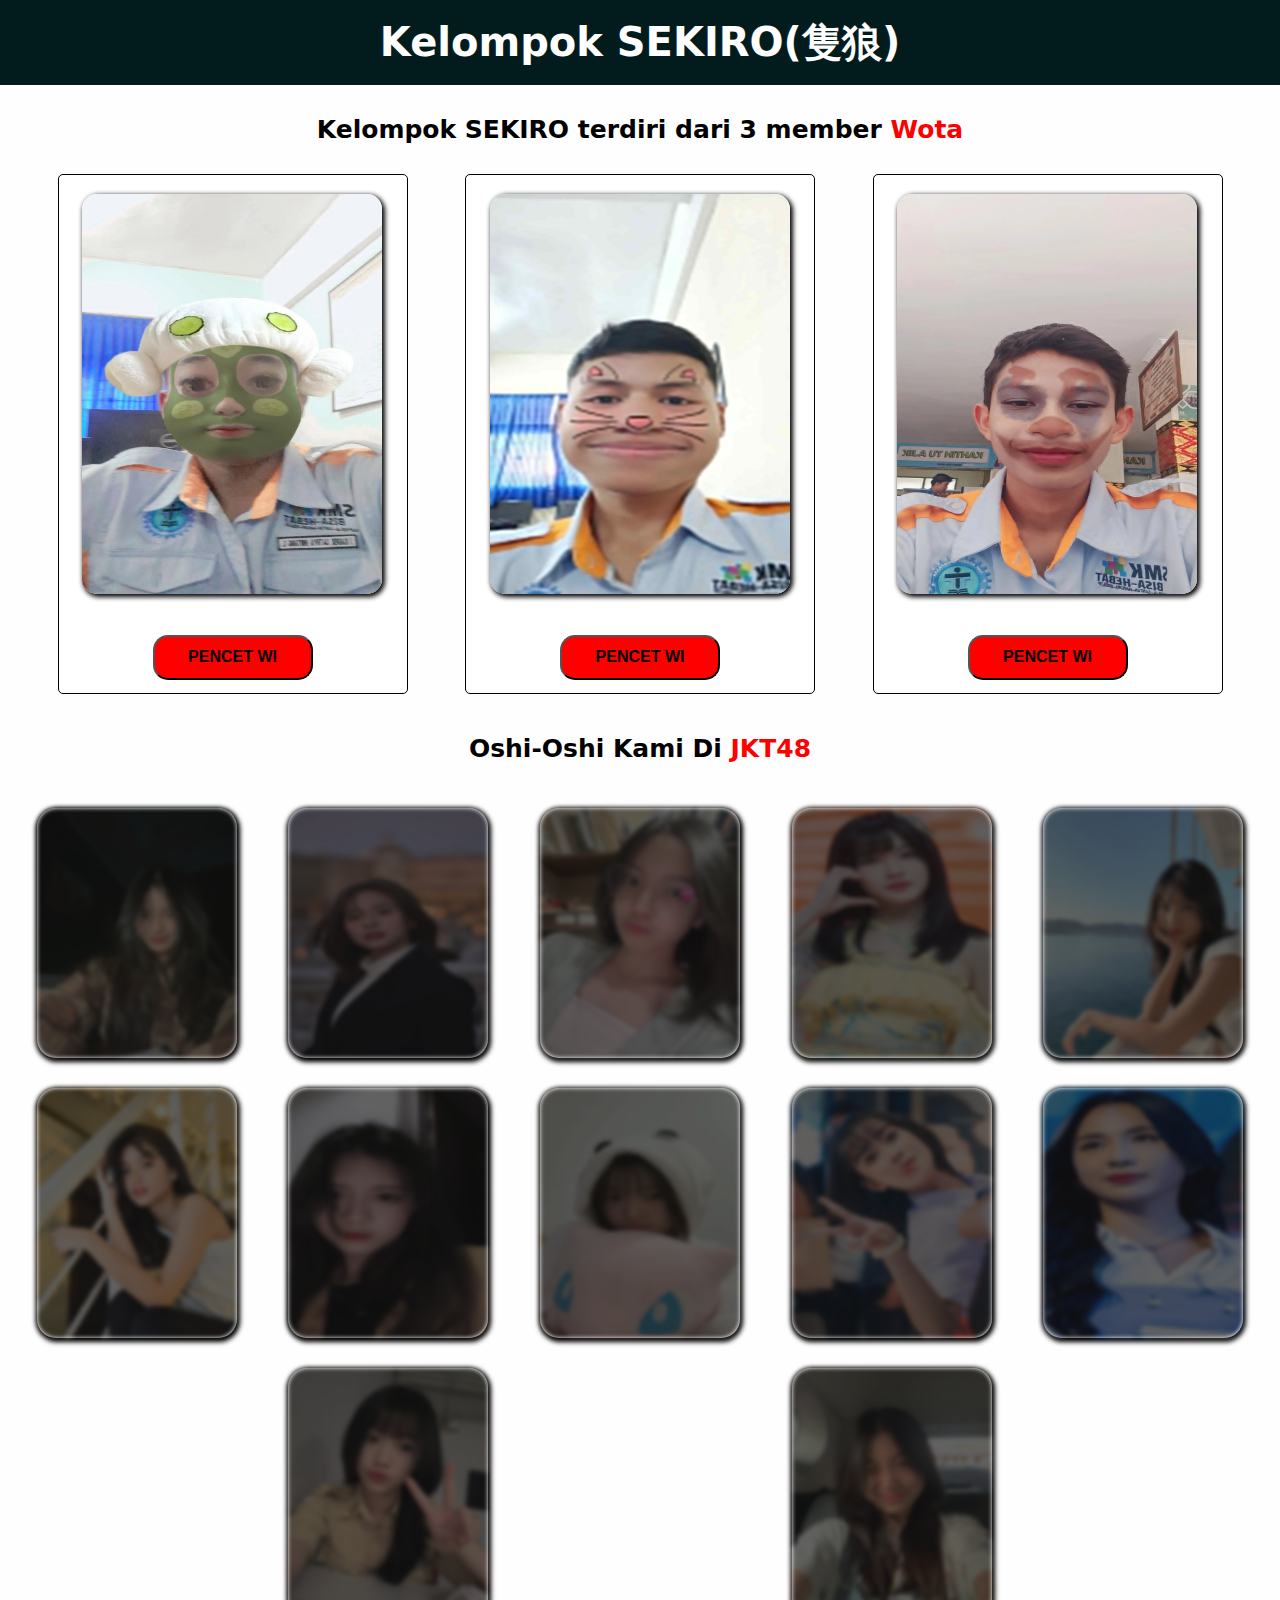
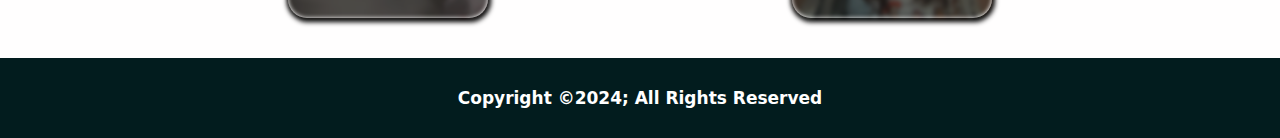
<file: XIRPL1_16_Kelompok Sekiro/KELOMPOK/index.html>
<!DOCTYPE html>
<html lang="en">
  <head>
    <meta charset="UTF-8" />
    <meta name="viewport" content="width=device-width, initial-scale=1.0" />
    <link rel="stylesheet" href="style.css" />
    <link rel="stylesheet" href="fontawesome/css/all.min.css" />
    <title>KELOMPOK SEKIRO</title>
  </head>

  <body>
    <header>
      <h1>Kelompok SEKIRO(隻狼)</h1>
    </header>

    <main>
      <div class="home">
        <h2>
          Kelompok SEKIRO terdiri dari 3 member <span>Wota</span>
        </h2>
      </div>

      <div class="kolom-member">
        <div class="member">
          <div class="member-image">
            <img src="sathya.jpg" alt="" />
          </div>
          <div class="tombol">
            <a href="table_sathya.html"><button>PENCET WI</button></a>
          </div>
        </div>

        <div class="member">
          <div class="member-image">
            <img src="elijah.jpg" alt="" />
          </div>
          <div class="tombol">
            <a href="table_elijah.html"><button>PENCET WI</button></a>
          </div>
        </div>

        <div class="member">
          <div class="member-image">
            <img src="kusuma.jpg" alt="" />
          </div>
          <div class="tombol">
            <a href="table_kusuma.html"><button>PENCET WI</button></a>
          </div>
        </div>
      </div>

      <div class="oshi">
        <div class="title">
          <h2>Oshi-Oshi Kami Di <span>JKT48</span></h2>
        </div>
        <div class="wrapper">
          <div class="oshi-image">
            <img src="Trisha_1.jpg" alt="" />
          </div>
          <div class="oshi-image">
            <img src="zee_1.jpg" alt="" />
          </div>
          <div class="oshi-image">
            <img src="Ribka_1.jpg" alt="" />
          </div>
          <div class="oshi-image">
            <img src="Marsha_1.jpg" alt="" />
          </div>
          <div class="oshi-image">
            <img src="Muthe_2.jpg" alt="" />
          </div>
          <div class="oshi-image">
            <img src="Gracia_1.jpg" alt="" />
          </div>
          <div class="oshi-image">
            <img src="images christy.jpg" alt="" />
          </div>
          <div class="oshi-image">
            <img src="Fritzy.jpg" alt="" />
          </div>
          <div class="oshi-image">
            <img src="Freya.jpg" alt="" />
          </div>
          <div class="oshi-image">
            <img src="Gita.jpg" alt="" />
          </div>
          <div class="oshi-image">
            <img src="kimmy.jpg" alt="" />
          </div>
          <div class="oshi-image">
            <img src="michie.jpg" alt="" />
          </div>
        </div>
      </div>

      <footer>Copyright &copy;2024; All Rights Reserved</footer>
    </main>
  </body>
</html>
</file>
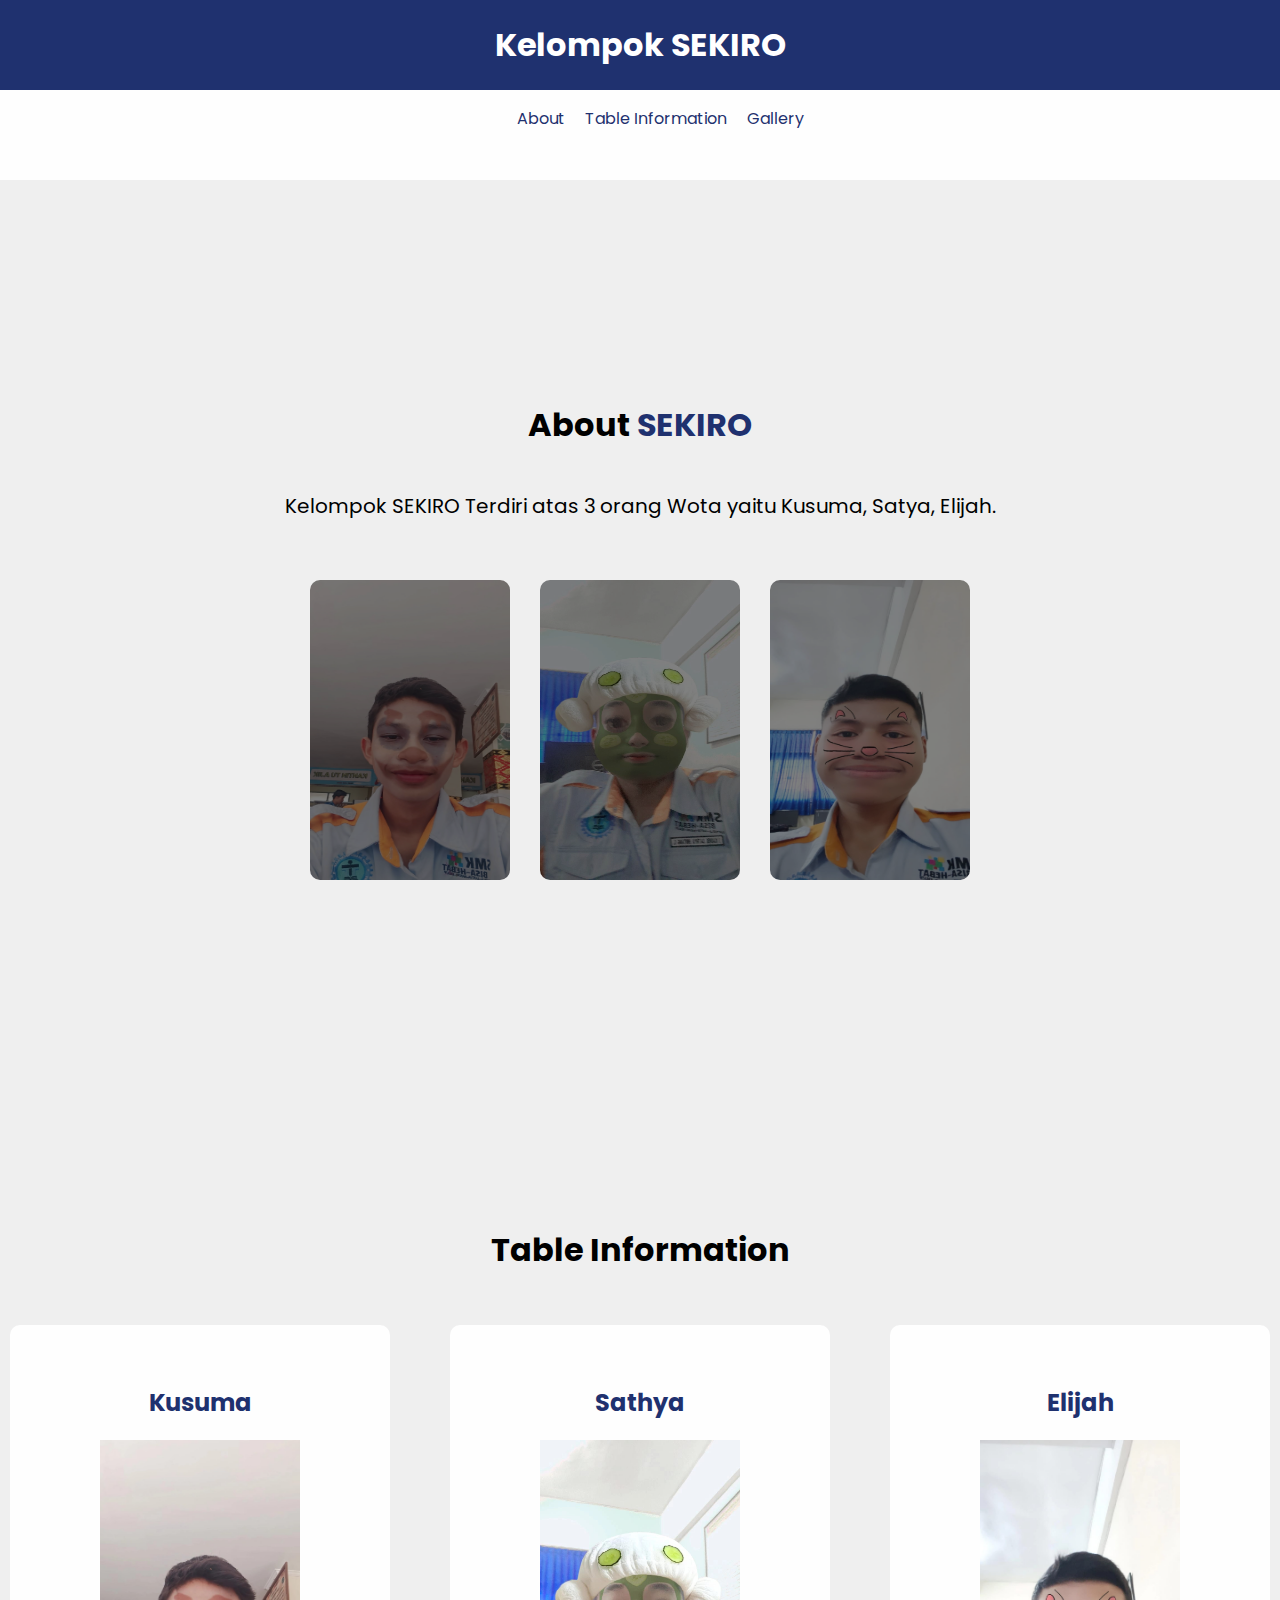
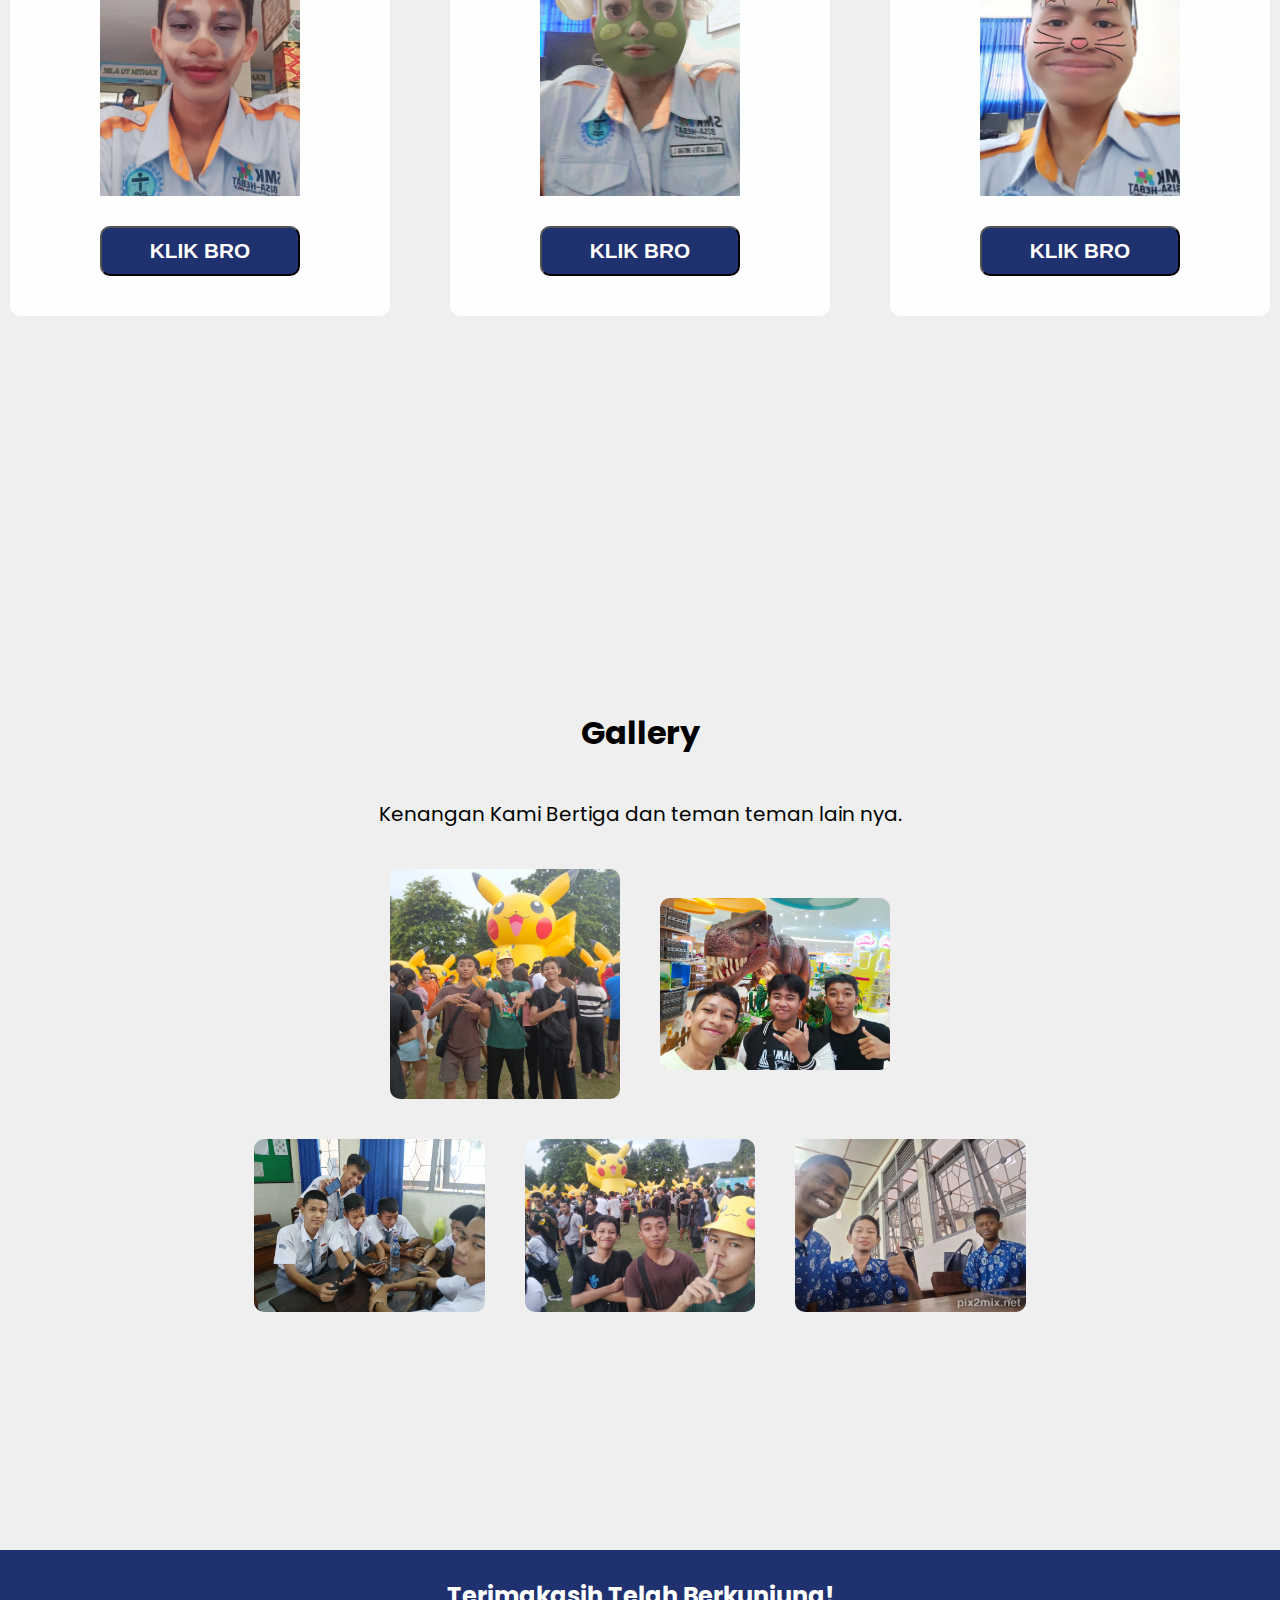
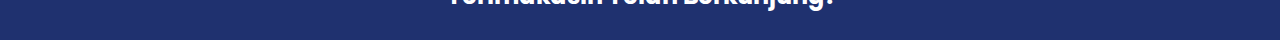
<file: XIRPL1_23_Kelompok Sekiro/tugas pw sekiro(23)/index.html>
<!DOCTYPE html>
<html lang="en">

<head>
    <meta charset="UTF-8">
    <meta name="viewport" content="width=device-width, initial-scale=1.0">
    <title>WEBSITE SEKIRO</title>
    <link rel="stylesheet" href="style.css">

    <!-- font -->
    <link rel="preconnect" href="https://fonts.googleapis.com">
    <link rel="preconnect" href="https://fonts.gstatic.com" crossorigin>
    <link
        href="https://fonts.googleapis.com/css2?family=Poppins:ital,wght@0,100;0,200;0,300;0,400;0,500;0,600;0,700;0,800;0,900;1,100;1,200;1,300;1,400;1,500;1,600;1,700;1,800;1,900&family=Quicksand:wght@300..700&display=swap"
        rel="stylesheet">
</head>

<body>
    <header>
        <div class="navbar-container">
        <div class="navbar-head-container">
            <h1>Kelompok <span>SEKIRO</span></h1>
        </div>
        <div class="navbar-list-container">
            <ul>
                <li><a href="#about">About</a></li>
                <li><a href="#t-i">Table Information</a></li>
                <li><a href="#gallery">Gallery</a></li>
            </ul>
        </div>
    </div>
    </header>
    <main>
        <div class="about-container">
            <h1 id="about">About <span>SEKIRO</span></h1>
            <p>Kelompok SEKIRO Terdiri atas 3 orang Wota yaitu Kusuma, Satya, Elijah.</p>
            <div class="img-container">
                <img src="img/suma.jpg" alt="">
                <img src="img/satya.jpg" alt="">
                <img src="img/el.jpg" alt="">
            </div>
        </div>

        <div class="foto-container">
            <h1 id="t-i">Table Information</h1>
            <div class="foto-container-2">
                <div class="foto">
                    <h2>Kusuma</h2>
                    <img src="img/suma.jpg" alt="">
                    <a href="table.html">
                        <button>KLIK BRO</button>
                    </a>
                </div>

                <div class="foto">
                    <h2>Sathya</h2>
                    <img src="img/satya.jpg" alt="">
                    <a href="table2.html">
                        <button>KLIK BRO</button>
                    </a>
                </div>

                <div class="foto">
                    <h2>Elijah</h2>
                    <img src="img/el.jpg" alt="">
                    <a href="table3.html">
                        <button>KLIK BRO</button>
                    </a>
            </div>
        </div>
        </div>

        <div class="gallery-container">
            <h1 class="gallery" id="gallery">Gallery</h1>
            <p>Kenangan Kami Bertiga dan teman teman lain nya.</p>
            <div class="photo-container-1">
                <img src="img/photo2.jpg" alt="">
                <img src="img/photo1.jpg" alt="">
            </div>
            <div class="photo-container-2">
                <img src="img/photo4.jpg" alt="">
                <img src="img/photo5.jpg" alt="">
                <img src="img/photo6.jpg" alt="">
            </div>
        </div>

    </main>
    <footer>
        <div class="footer-container">
            <h2>Terimakasih Telah Berkunjung!</h2>
        </div>
    </footer>
</body>

</html>
</file>
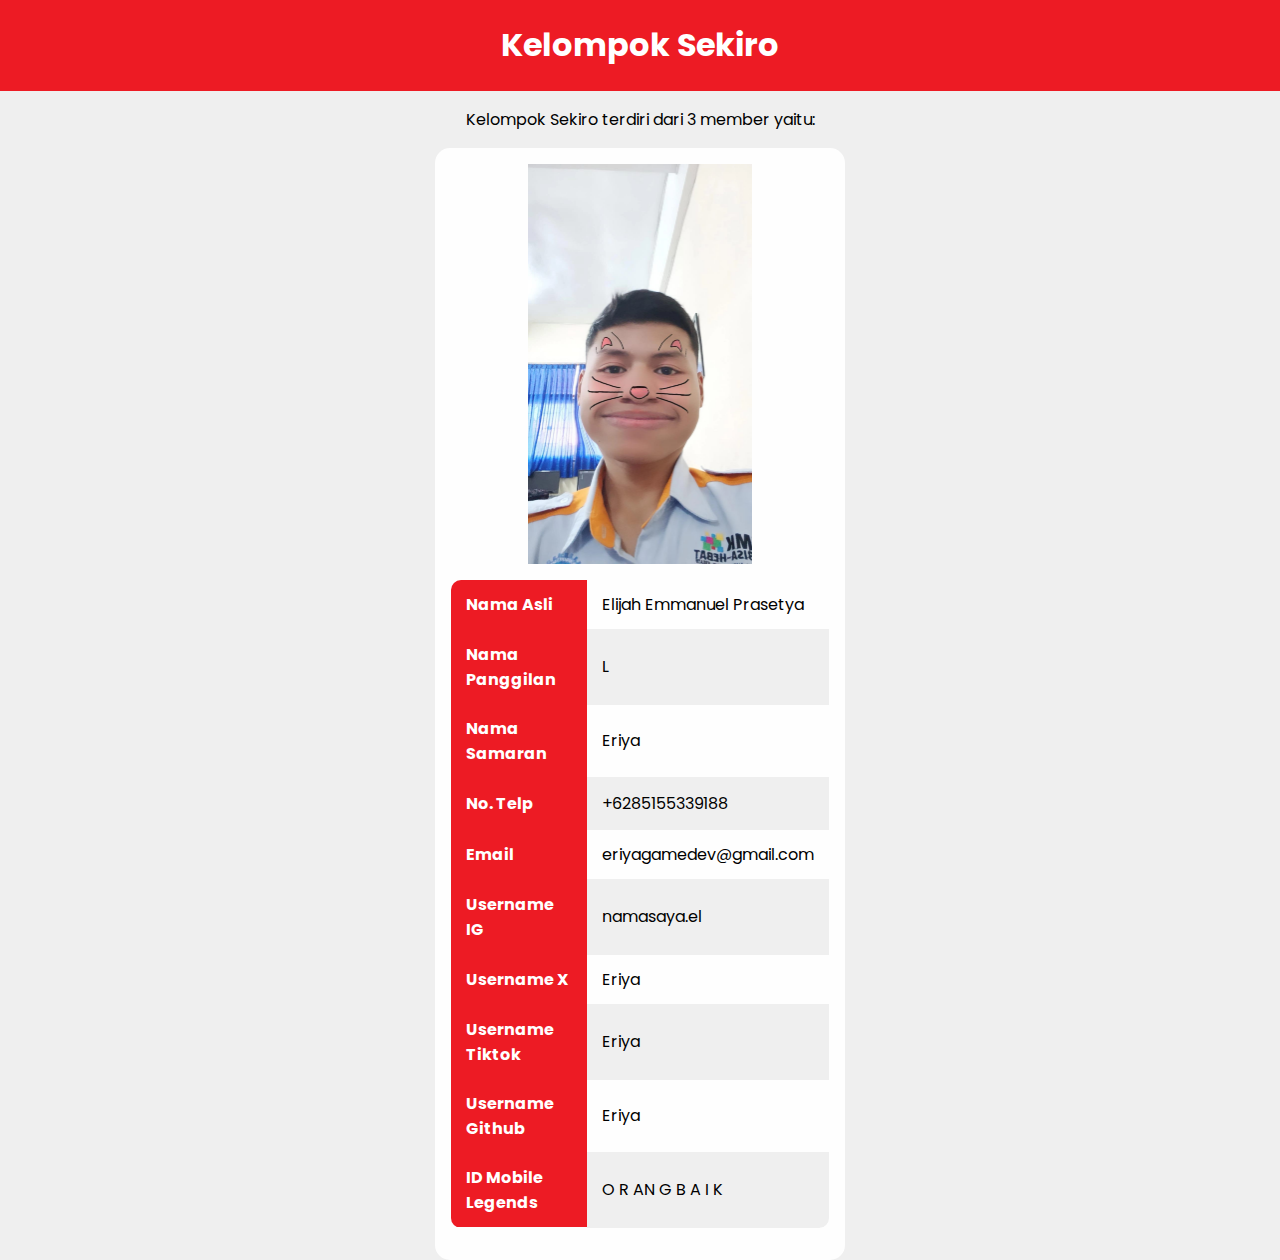
<file: XIRPL1_5_Kelompok Sekiro/member1.html>
<!DOCTYPE html>
<html lang="en">
<head>
    <meta charset="UTF-8">
    <meta name="viewport" content="width=device-width, initial-scale=1.0">
    <title>Elijah</title>
    <link rel="stylesheet" href="style.css">
</head>
<body>
    <header>
        <h1>Kelompok Sekiro</h1>
    </header>
    <p>Kelompok Sekiro terdiri dari 3 member yaitu:</p>

    <main>
        <div class="kolom-member">

        <div class="member">
            <img src="gambar/el (1).jpg">
            <table>
                <tr>
                    <th>Nama Asli</th>
                    <td>Elijah Emmanuel Prasetya</td>
                </tr>
                <tr>
                    <th>Nama Panggilan</th>
                    <td>L</td>
                </tr>
                <tr>
                    <th>Nama Samaran</th>
                    <td>Eriya</td>
                </tr>
                <tr>
                    <th>No. Telp</th>
                    <td>+6285155339188</td>
                </tr>
                <tr>
                    <th>Email</th>
                    <td>eriyagamedev@gmail.com</td>
                </tr>
                <tr>
                    <th>Username IG</th>
                    <td>namasaya.el</td>
                </tr>
                <tr>
                    <th>Username X</th>
                    <td>Eriya</td>
                </tr>
                <tr>
                    <th>Username Tiktok</th>
                    <td>Eriya</td>
                </tr>
                <tr>
                    <th>Username Github</th>
                    <td>Eriya</td>
                </tr>
                <tr>
                    <th>ID Mobile Legends</th>
                    <td>O R AN G B A I K</td>
                </tr>
            </table>

            <div class="social-icons">
                <a href="https://github.com/EriyaDev"><i class="fa-brands fa-github"></i></i></a>
                <a href="https://www.instagram.com/namasaya.el/"><i class="fa-brands fa-square-instagram"></i></a>
                <a href="https://www.tiktok.com/@eriyadev"><i class="fa-brands fa-tiktok"></i></a>
            </div>
        </div>
</body>
</html>
</file>
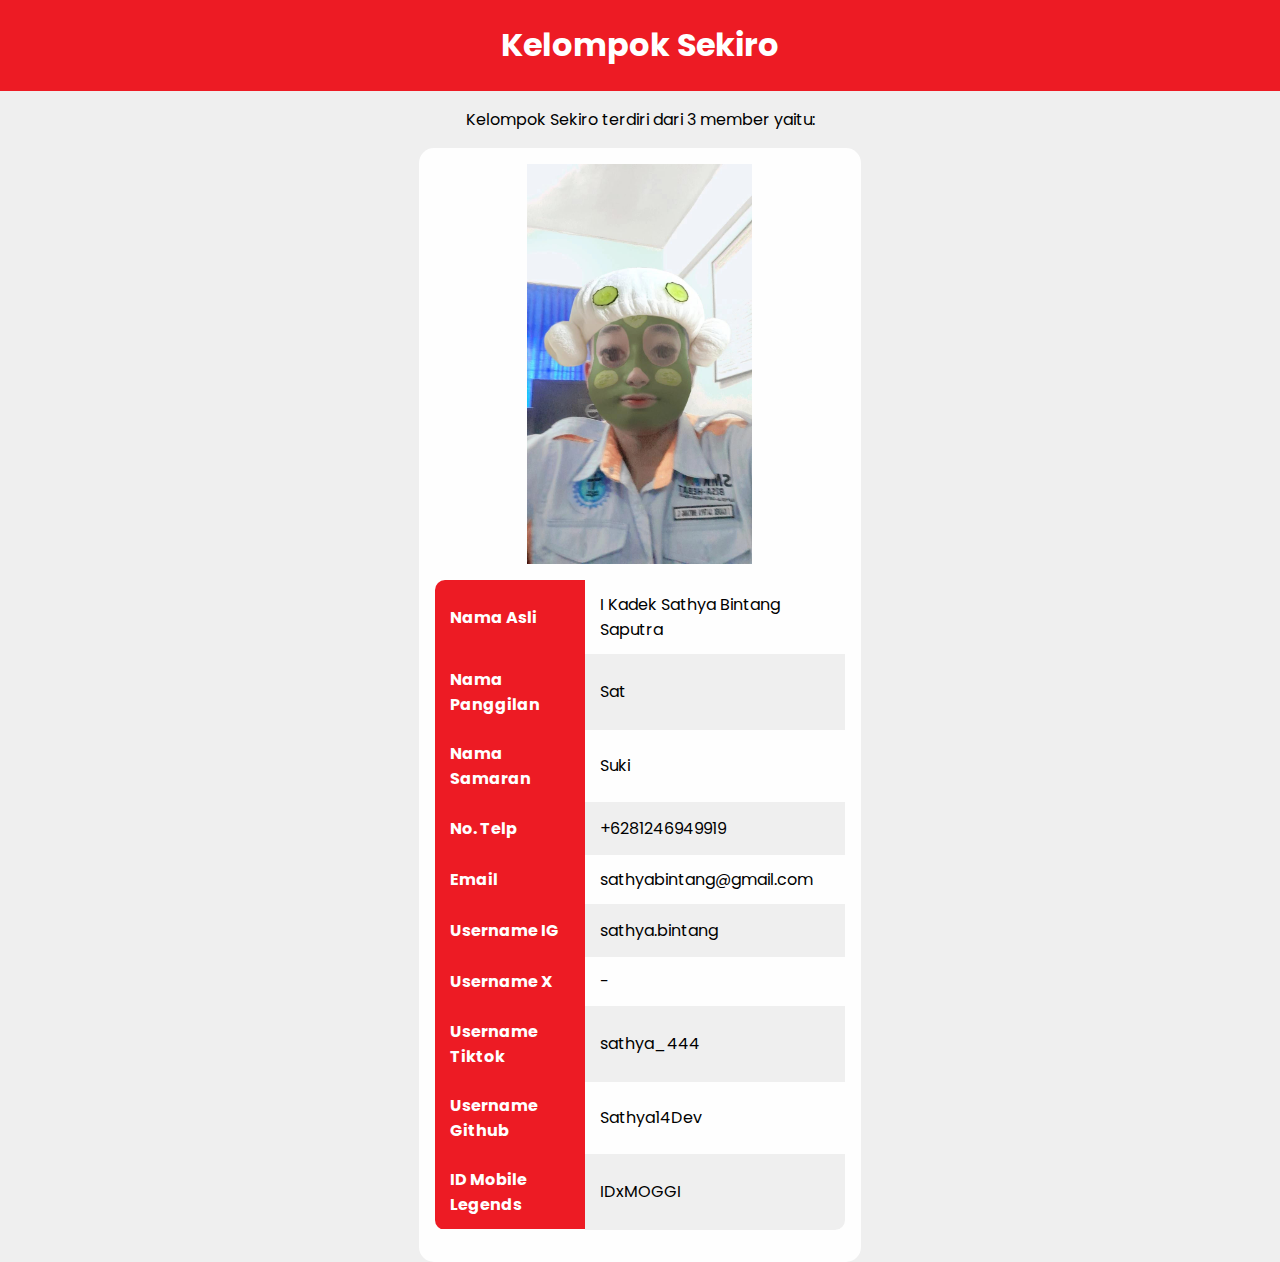
<file: XIRPL1_5_Kelompok Sekiro/member2.html>
<!DOCTYPE html>
<html lang="en">
<head>
    <meta charset="UTF-8">
    <meta name="viewport" content="width=device-width, initial-scale=1.0">
    <title>Elijah</title>
    <link rel="stylesheet" href="style.css">
</head>
<body>
    <header>
        <h1>Kelompok Sekiro</h1>
    </header>
    <p>Kelompok Sekiro terdiri dari 3 member yaitu:</p>

    <main>
        <div class="kolom-member">

            <div class="member">
                <img src="gambar/satya.jpg">
                <table>
                    <tr>
                        <th>Nama Asli</th>
                        <td>I Kadek Sathya Bintang Saputra</td>
                    </tr>
                    <tr>
                        <th>Nama Panggilan</th>
                        <td>Sat</td>
                    </tr>
                    <tr>
                        <th>Nama Samaran</th>
                        <td>Suki</td>
                    </tr>
                    <tr>
                        <th>No. Telp</th>
                        <td>+6281246949919</td>
                    </tr>
                    <tr>
                        <th>Email</th>
                        <td>sathyabintang@gmail.com</td>
                    </tr>
                    <tr>
                        <th>Username IG</th>
                        <td>sathya.bintang</td>
                    </tr>
                    <tr>
                        <th>Username X</th>
                        <td>-</td>
                    </tr>
                    <tr>
                        <th>Username Tiktok</th>
                        <td>sathya_444</td>
                    </tr>
                    <tr>
                        <th>Username Github</th>
                        <td>Sathya14Dev</td>
                    </tr>
                    <tr>
                        <th>ID Mobile Legends</th>
                        <td>IDxMOGGI</td>
                    </tr>
                </table>

                <div class="social-icons">
                    <a href="https://github.com/sathya14Dev"><i class="fa-brands fa-github"></i></a>
                    <a href="https://www.instagram.com/sathya_bintang/"><i class="fa-brands fa-square-instagram"></i></a>
                    <a href="https://www.tiktok.com/@sathya_444"><i class="fa-brands fa-tiktok"></i></a>
                    
                </div>
        </div>
</body>
</html>
</file>
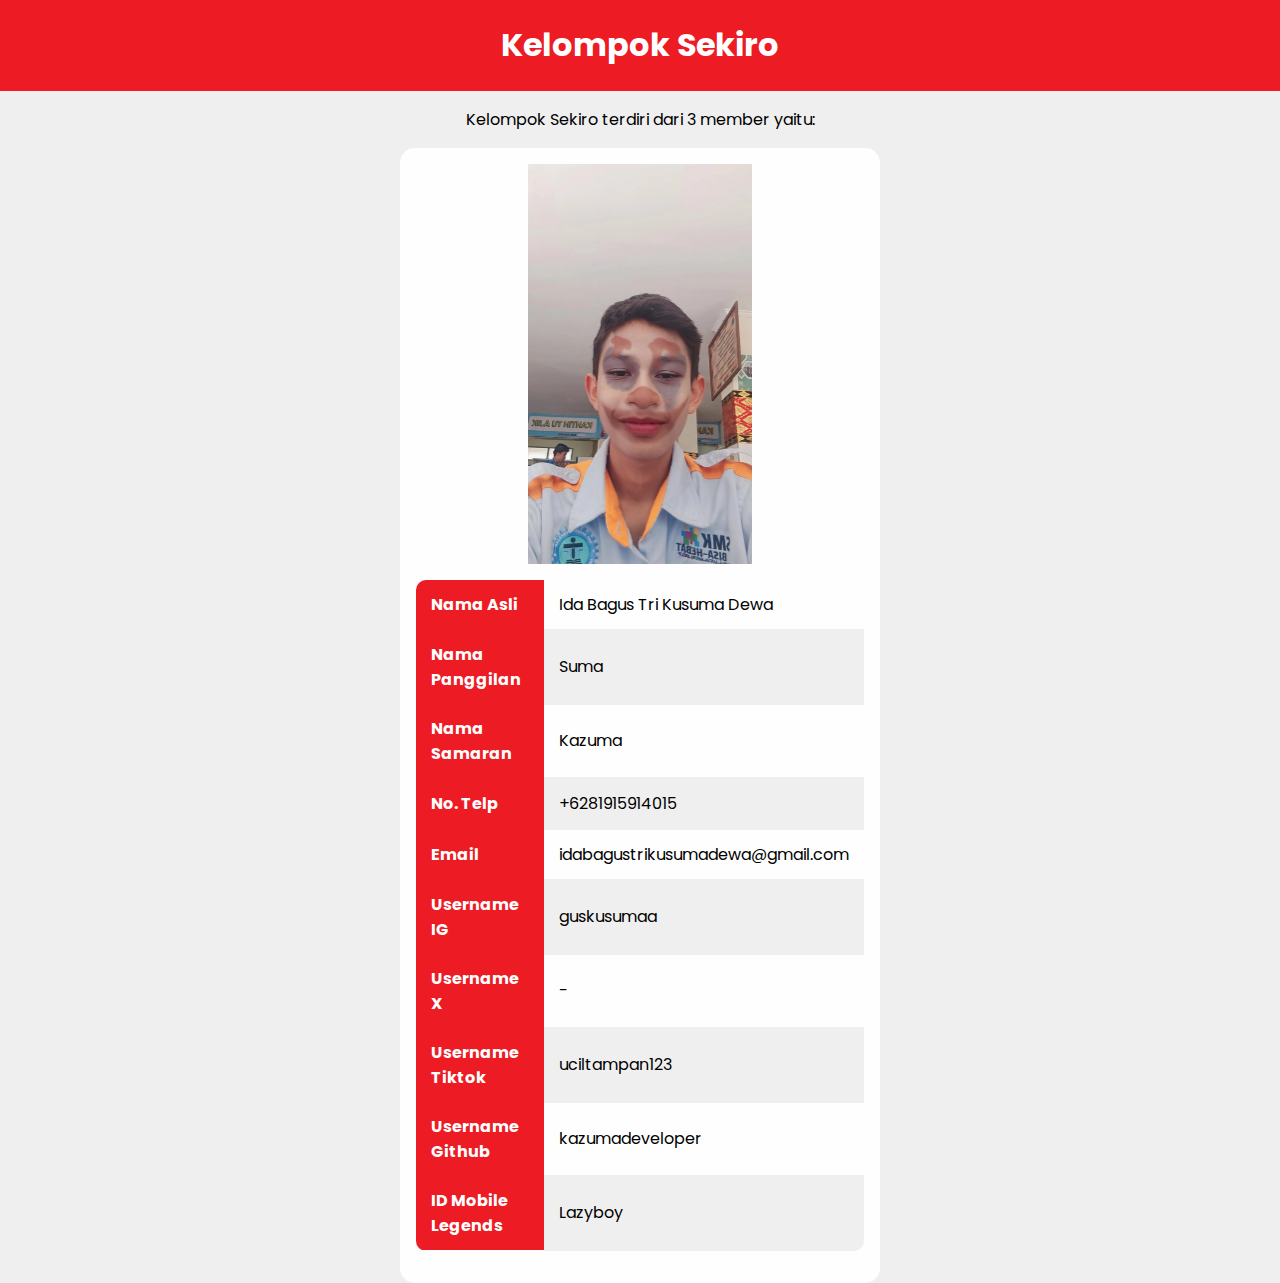
<file: XIRPL1_5_Kelompok Sekiro/member3.html>
<!DOCTYPE html>
<html lang="en">
<head>
    <meta charset="UTF-8">
    <meta name="viewport" content="width=device-width, initial-scale=1.0">
    <title>Elijah</title>
    <link rel="stylesheet" href="style.css">
</head>
<body>
    <header>
        <h1>Kelompok Sekiro</h1>
    </header>
    <p>Kelompok Sekiro terdiri dari 3 member yaitu:</p>

    <main>
        <div class="kolom-member">

            <div class="member">
                <img src="gambar/suma.jpg">
                <table>
                    <tr>
                        <th>Nama Asli</th>
                        <td>Ida Bagus Tri Kusuma Dewa</td>
                    </tr>
                    <tr>
                        <th>Nama Panggilan</th>
                        <td>Suma</td>
                    </tr>
                    <tr>
                        <th>Nama Samaran</th>
                        <td>Kazuma</td>
                    </tr>
                    <tr>
                        <th>No. Telp</th>
                        <td>+6281915914015</td>
                    </tr>
                    <tr>
                        <th>Email</th>
                        <td>idabagustrikusumadewa@gmail.com</td>
                    </tr>
                    <tr>
                        <th>Username IG</th>
                        <td>guskusumaa</td>
                    </tr>
                    <tr>
                        <th>Username X</th>
                        <td>-</td>
                    </tr>
                    <tr>
                        <th>Username Tiktok</th>
                        <td>uciltampan123</td>
                    </tr>
                    <tr>
                        <th>Username Github</th>
                        <td>kazumadeveloper</td>
                    </tr>
                    <tr>
                        <th>ID Mobile Legends</th>
                        <td>Lazyboy</td>
                    </tr>
                </table>

                <div class="social-icons">
                    <a href="https://github.com/kazumadeveloper"><i class="fa-brands fa-github"></i></a>
                    <a href="https://www.instagram.com/guskusumaa/"><i class="fa-brands fa-square-instagram"></i></a>
                    <a href="https://www.tiktok.com/@uciltampan123"><i class="fa-brands fa-tiktok"></i></a>
                </div>
        </div>
</body>
</html>
</file>
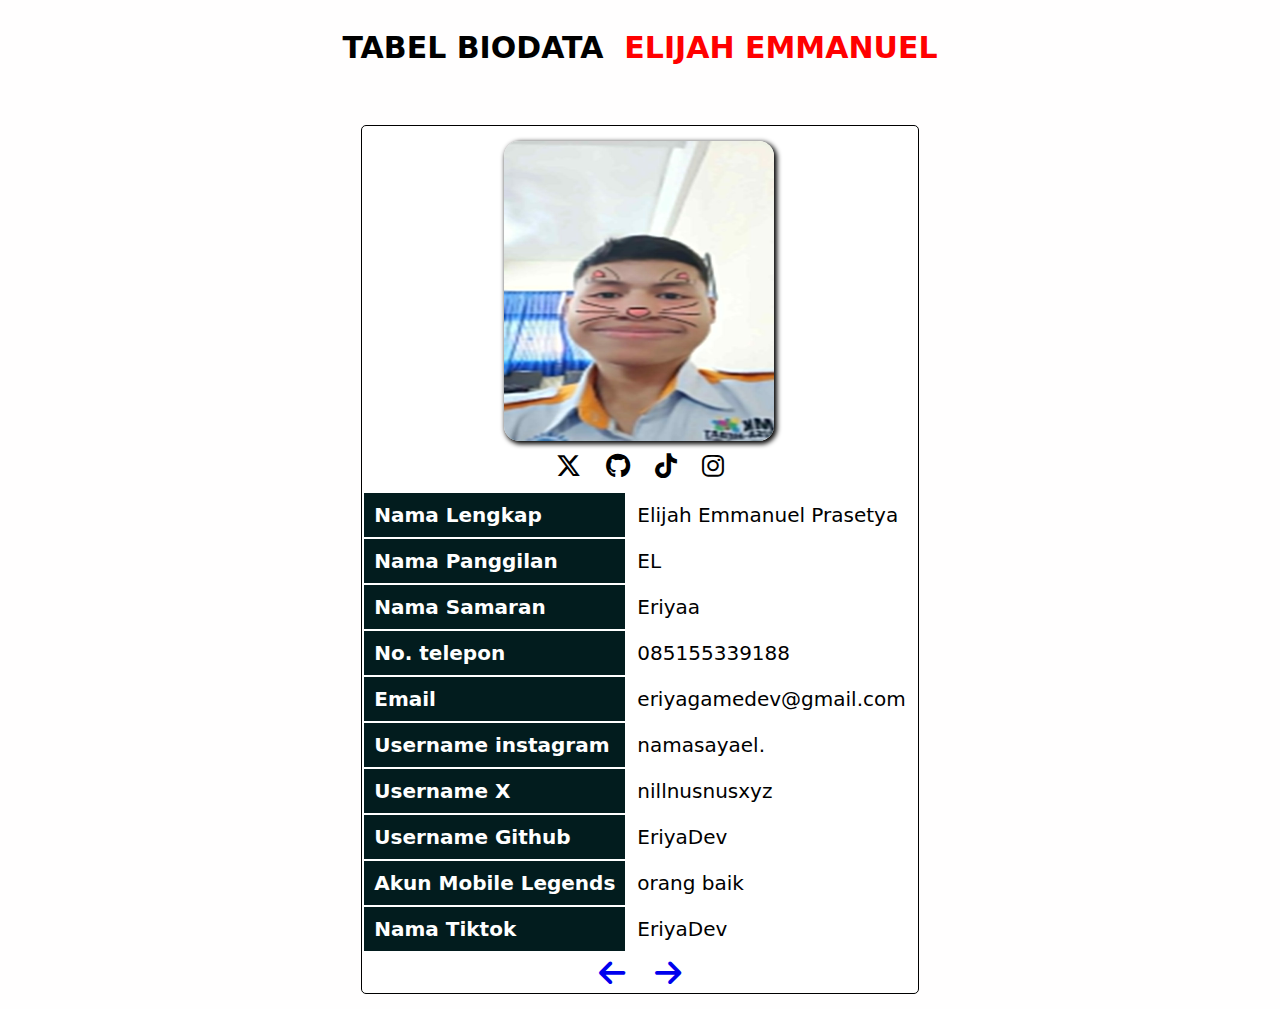
<file: XIRPL1_16_Kelompok Sekiro/KELOMPOK/table_elijah.html>
<!DOCTYPE html>
<html lang="en">
  <head>
    <meta charset="UTF-8" />
    <meta name="viewport" content="width=device-width, initial-scale=1.0" />
    <title>Table Biodata Elijah</title>
    <link rel="stylesheet" href="style1.css" />
    <link rel="stylesheet" href="fontawesome/css/all.min.css">
  </head>
  <body>
    <h1>TABEL BIODATA  &nbsp;<span> ELIJAH EMMANUEL</span></h1>
    <div class="kolom-member">
      <div class="member">
        <div class="member-image">
          <img src="elijah.jpg" alt="" />
        </div>
        <div class="sosial-media">
          <ul>
            <li>
              <a href="https://x.com/Lilnusnusxyz?t=_bBIuJAnd3QDL-rxp5fzXw&s=08"><i class="fa-brands fa-x-twitter"></i></a>
            </li>
            <li>
              <a href="https://github.com/EriyaDev"><i class="fa-brands fa-github"></i></a>
            </li>
            <li>
              <a
                href="https://www.tiktok.com/@eriyadev?is_from_webapp=1&sender_device=pc"
                ><i class="fa-brands fa-tiktok"></i
              ></a>
            </li>
            <li>
              <a href="https://www.instagram.com/namasaya.el"
                ><i class="fa-brands fa-instagram"></i
              ></a>
            </li>
          </ul>
        </div>
        <table>
          <tr>
            <th>Nama Lengkap </th>
            <td>Elijah Emmanuel Prasetya</td>
          </tr>
          <tr>
            <th>Nama Panggilan </th>
            <td>EL</td>
          </tr>
          <tr>
            <th>Nama Samaran </th>
            <td>Eriyaa</td>
          </tr>
          <tr>
            <th>No. telepon </th>
            <td>085155339188</td>
          </tr>
          <tr>
            <th>Email </th>
            <td>eriyagamedev@gmail.com</td>
          </tr>
          <tr>
            <th>Username instagram </th>
            <td>namasayael.</td>
          </tr>
          <tr>
            <th>Username X </th>
            <td>nillnusnusxyz</td>
          </tr>
          <tr>
            <th>Username Github </th>
            <td>EriyaDev</td>
          </tr>
          <tr>
            <th>Akun Mobile Legends </th>
            <td>orang baik</td>
          </tr>
          <tr>
            <th>Nama Tiktok </th>
            <td>EriyaDev</td>
          </tr>
        </table>
      <div class="back-t">
        <a href="table_sathya.html"><i class="fa-solid fa-arrow-left"></i></a>
        <a href="table_kusuma.html"><i class="fa-solid fa-arrow-right"></i></a>
      </div>
    </div>
  </body>
</html>
</file>
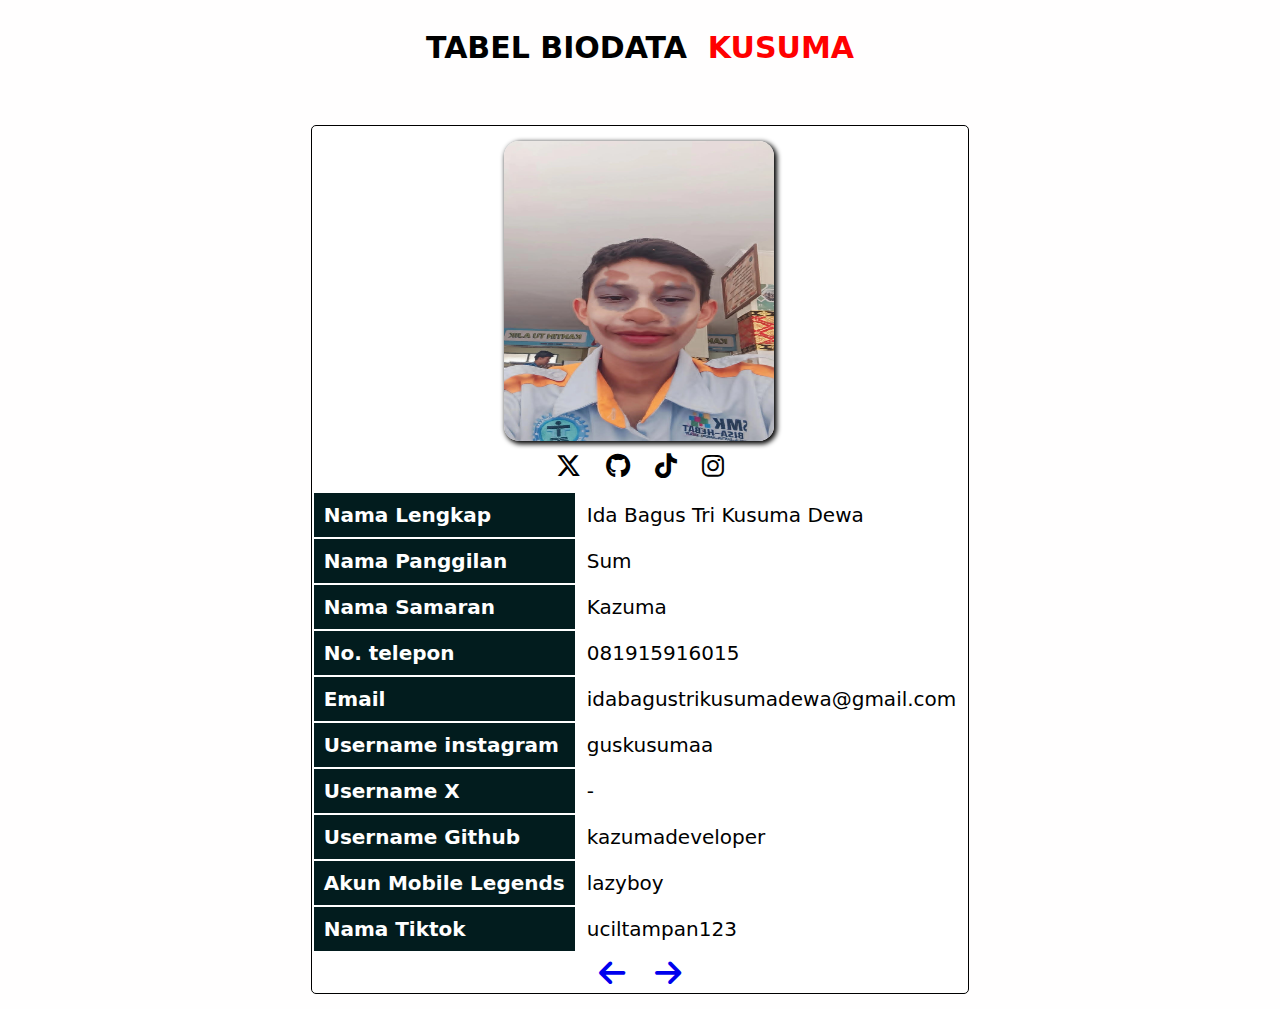
<file: XIRPL1_16_Kelompok Sekiro/KELOMPOK/table_kusuma.html>
<!DOCTYPE html>
<html lang="en">
  <head>
    <meta charset="UTF-8" />
    <meta name="viewport" content="width=device-width, initial-scale=1.0" />
    <title>Table Biodata Kusuma</title>
    <link rel="stylesheet" href="style1.css" />
    <link rel="stylesheet" href="fontawesome/css/all.min.css" />
  </head>
  <body>
    <h1>TABEL BIODATA &nbsp; <span>KUSUMA</span></h1>
    <div class="kolom-member">
      <div class="member">
        <div class="member-image">
          <img src="kusuma.jpg" alt="" />
        </div>
        <div class="sosial-media">
          <ul>
            <li>
              <a href="https://x.com/L_MarshaJKT48?ref_src=twsrc%5Egoogle%7Ctwcamp%5Eserp%7Ctwgr%5Eauthor"><i class="fa-brands fa-x-twitter"></i></a>
            </li>
            <li>
              <a href="https://github.com/kazumadeveloper"
                ><i class="fa-brands fa-github"></i
              ></a>
            </li>
            <li>
              <a
                href="https://www.tiktok.com/@uciltampan123?is_from_webapp=1&sender_device=pc"
                ><i class="fa-brands fa-tiktok"></i
              ></a>
            </li>
            <li>
              <a href="https://www.instagram.com/guskusumaa"
                ><i class="fa-brands fa-instagram"></i
              ></a>
            </li>
          </ul>
        </div>
        <table>
          <tr>
            <th>Nama Lengkap</th>
            <td>Ida Bagus Tri Kusuma Dewa</td>
          </tr>
          <tr>
            <th>Nama Panggilan</th>
            <td>Sum</td>
          </tr>
          <tr>
            <th>Nama Samaran</th>
            <td>Kazuma</td>
          </tr>
          <tr>
            <th>No. telepon</th>
            <td>081915916015</td>
          </tr>
          <tr>
            <th>Email</th>
            <td>idabagustrikusumadewa@gmail.com</td>
          </tr>
          <tr>
            <th>Username instagram</th>
            <td>guskusumaa</td>
          </tr>
          <tr>
            <th>Username X</th>
            <td>-</td>
          </tr>
          <tr>
            <th>Username Github</th>
            <td>kazumadeveloper</td>
          </tr>
          <tr>
            <th>Akun Mobile Legends</th>
            <td>lazyboy</td>
          </tr>
          <tr>
            <th>Nama Tiktok</th>
            <td>uciltampan123</td>
          </tr>
        </table>
        <div class="back-t">
          <a href="table_elijah.html"><i class="fa-solid fa-arrow-left"></i></a>
          <a href="index.html"><i class="fa-solid fa-arrow-right"></i></a>
        </div>
      </div>
    </div>
  </body>
</html>
</file>
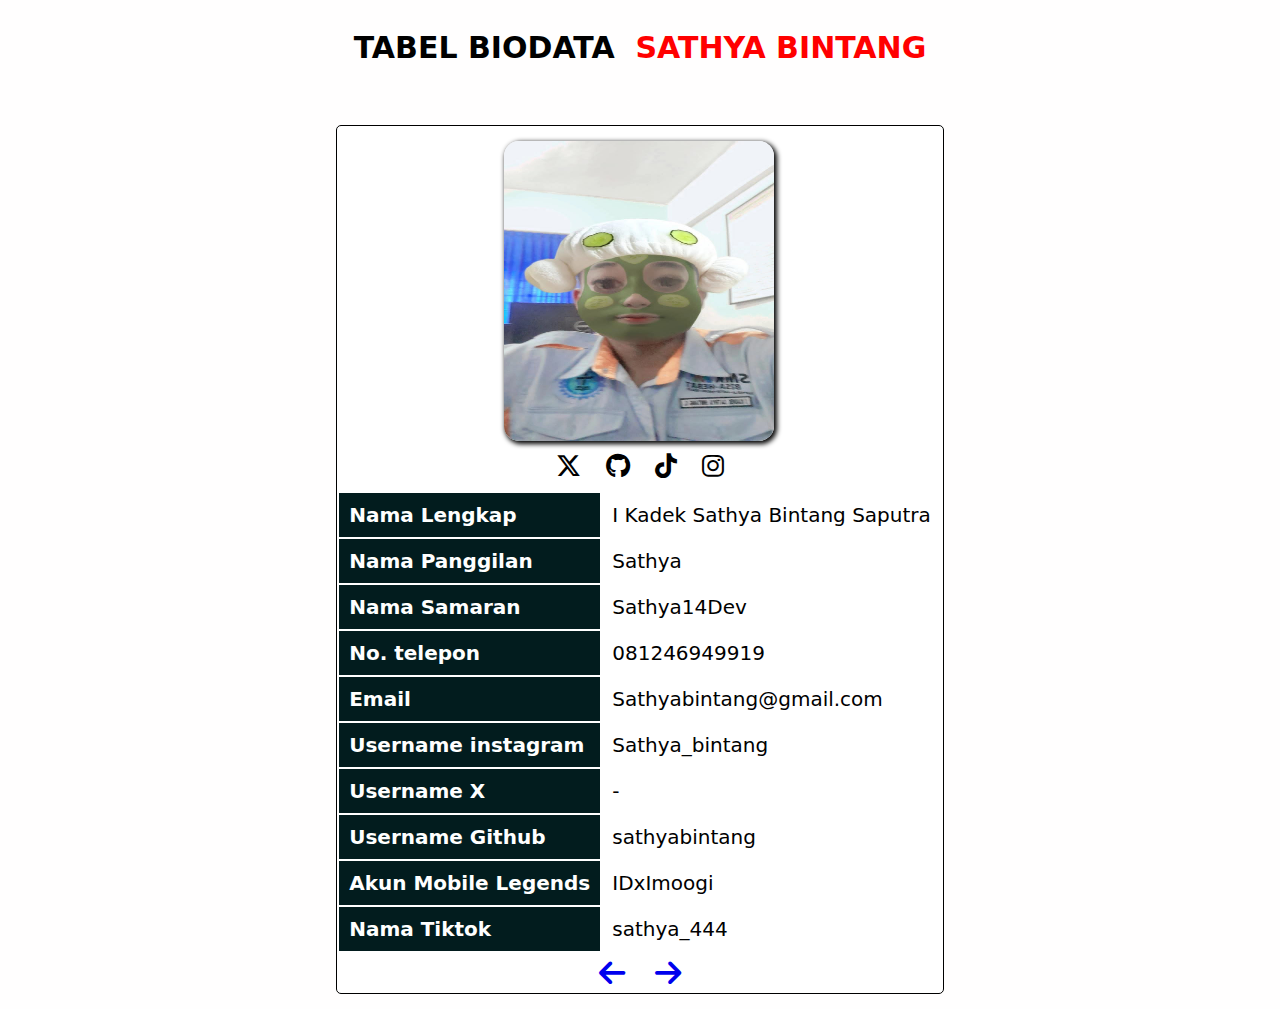
<file: XIRPL1_16_Kelompok Sekiro/KELOMPOK/table_sathya.html>
<!DOCTYPE html>
<html lang="en">
  <head>
    <meta charset="UTF-8" />
    <meta name="viewport" content="width=device-width, initial-scale=1.0" />
    <title>Table Biodata Sathya</title>
    <link rel="stylesheet" href="style1.css" />
    <link rel="stylesheet" href="fontawesome/css/all.min.css" />
  </head>
  <body>
    <h1>TABEL BIODATA &nbsp;<span> SATHYA BINTANG </span></h1>
    <div class="kolom-member">
      <div class="member">
        <div class="member-image">
          <img src="sathya.jpg" alt="" />
        </div>
        <div class="sosial-media">
          <ul>
            <li>
              <a href="https://x.com/A_ChristyJKT48?ref_src=twsrc%5Egoogle%7Ctwcamp%5Eserp%7Ctwgr%5Eauthor"><i class="fa-brands fa-x-twitter"></i></a>
            </li>
            <li>
              <a href="https://github.com/sathya14Dev"
                ><i class="fa-brands fa-github"></i
              ></a>
            </li>
            <li>
              <a
                href="https://www.tiktok.com/@sathya_444?is_from_webapp=1&sender_device=pc"
                ><i class="fa-brands fa-tiktok"></i
              ></a>
            </li>
            <li>
              <a href="https://www.instagram.com/sathya_bintang/"
                ><i class="fa-brands fa-instagram"></i
              ></a>
            </li>
          </ul>
        </div>
        <table>
          <tr>
            <th>Nama Lengkap </th>
            <td>I Kadek Sathya Bintang Saputra</td>
          </tr>
          <tr>
            <th>Nama Panggilan </th>
            <td>Sathya</td>
          </tr>
          <tr>
            <th>Nama Samaran </th>
            <td>Sathya14Dev</td>
          </tr>
          <tr>
            <th>No. telepon </th>
            <td>081246949919</td>
          </tr>
          <tr>
            <th>Email </th>
            <td>Sathyabintang@gmail.com</td>
          </tr>
          <tr>
            <th>Username instagram </th>
            <td>Sathya_bintang</td>
          </tr>
          <tr>
            <th>Username X </th>
            <td>-</td>
          </tr>
          <tr>
            <th>Username Github</th>
            <td>sathyabintang</td>
          </tr>
          <tr>
            <th>Akun Mobile Legends</th>
            <td>IDxImoogi</td>
          </tr>
          <tr>
            <th>Nama Tiktok</th>
            <td>sathya_444</td>
          </tr>
        </table>
      <div class="back-t">
        <a href="index.html"><i class="fa-solid fa-arrow-left"></i></a>
        <a href="table_elijah.html"><i class="fa-solid fa-arrow-right"></i></a>
      </div>
    </div>
  </body>
</html>
</file>
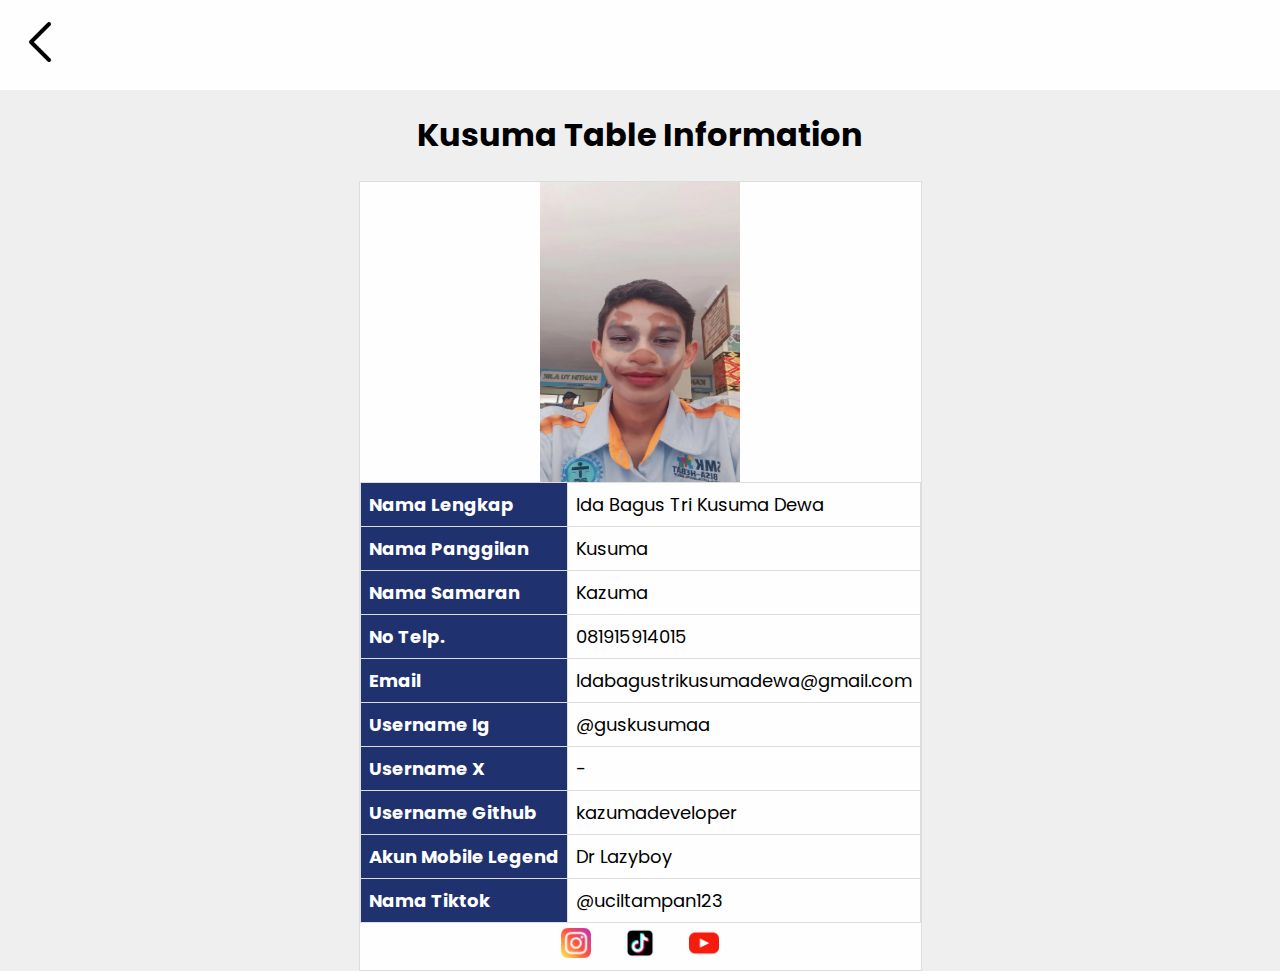
<file: XIRPL1_23_Kelompok Sekiro/tugas pw sekiro(23)/table.html>
<!DOCTYPE html>
<html lang="en">
<head>
    <meta charset="UTF-8">
    <meta name="viewport" content="width=device-width, initial-scale=1.0">
    <title>Table Kusuma</title>
    <link rel="stylesheet" href="style.css">

        <!-- font -->
        <link rel="preconnect" href="https://fonts.googleapis.com">
        <link rel="preconnect" href="https://fonts.gstatic.com" crossorigin>
        <link
            href="https://fonts.googleapis.com/css2?family=Poppins:ital,wght@0,100;0,200;0,300;0,400;0,500;0,600;0,700;0,800;0,900;1,100;1,200;1,300;1,400;1,500;1,600;1,700;1,800;1,900&family=Quicksand:wght@300..700&display=swap"
            rel="stylesheet">
</head>
<body>
    <div class="table-information">
        <div class="head-table-information">
            <div class="button-back">
                <a href="index.html">
                    <img src="img/back.png" alt="">
                </a>
            </div>
        </div>
        <h1>Kusuma Table Information</h1>
        <div class="table-container">
            <div class="table-foto">
                <img src="img/suma.jpg" alt="">
                <table>
                    <tr>
                        <th>Nama Lengkap</th>
                        <td>Ida Bagus Tri Kusuma Dewa</td>
                    </tr>
                    <tr>
                        <th>Nama Panggilan</th>
                        <td>Kusuma</td>
                    </tr>
                    <tr>
                        <th>Nama Samaran</th>
                        <td>Kazuma</td>
                    </tr>
                    <tr>
                        <th>No Telp.</th>
                        <td>081915914015</td>
                    </tr>
                    <tr>
                        <th>Email</th>
                        <td>Idabagustrikusumadewa@gmail.com</td>
                    </tr>
                    <tr>
                        <th>Username Ig</th>
                        <td>@guskusumaa</td>
                    </tr>
                    <tr>
                        <th>Username X</th>
                        <td>-</td>
                    </tr>
                    <tr>
                        <th>Username Github</th>
                        <td>kazumadeveloper</td>
                    </tr>
                    <tr>
                        <th>Akun Mobile Legend</th>
                        <td>Dr Lazyboy</td>
                    </tr>
                    <tr>
                        <th>Nama Tiktok</th>
                        <td>@uciltampan123</td>
                    </tr>
                </table>
                <div class="sm">
                    <div class="sm-suma">
                        <a href="https://www.instagram.com/guskusumaa/" target="_blank">
                            <img src="img/instagram.png" alt="">
                        </a>
                        <a href="https://www.tiktok.com/@uciltampan123/" target="_blank">
                            <img src="img/social-media.png" alt="">
                        </a>
                        <a href="https://www.youtube.com/@idabagustrikusumadewa1621" target="_blank">
                            <img src="img/youtube.png" alt="">
                        </a>
                    </div>
                </div>
            </div>
    </div>
    </div>
</body>
</html>
</file>
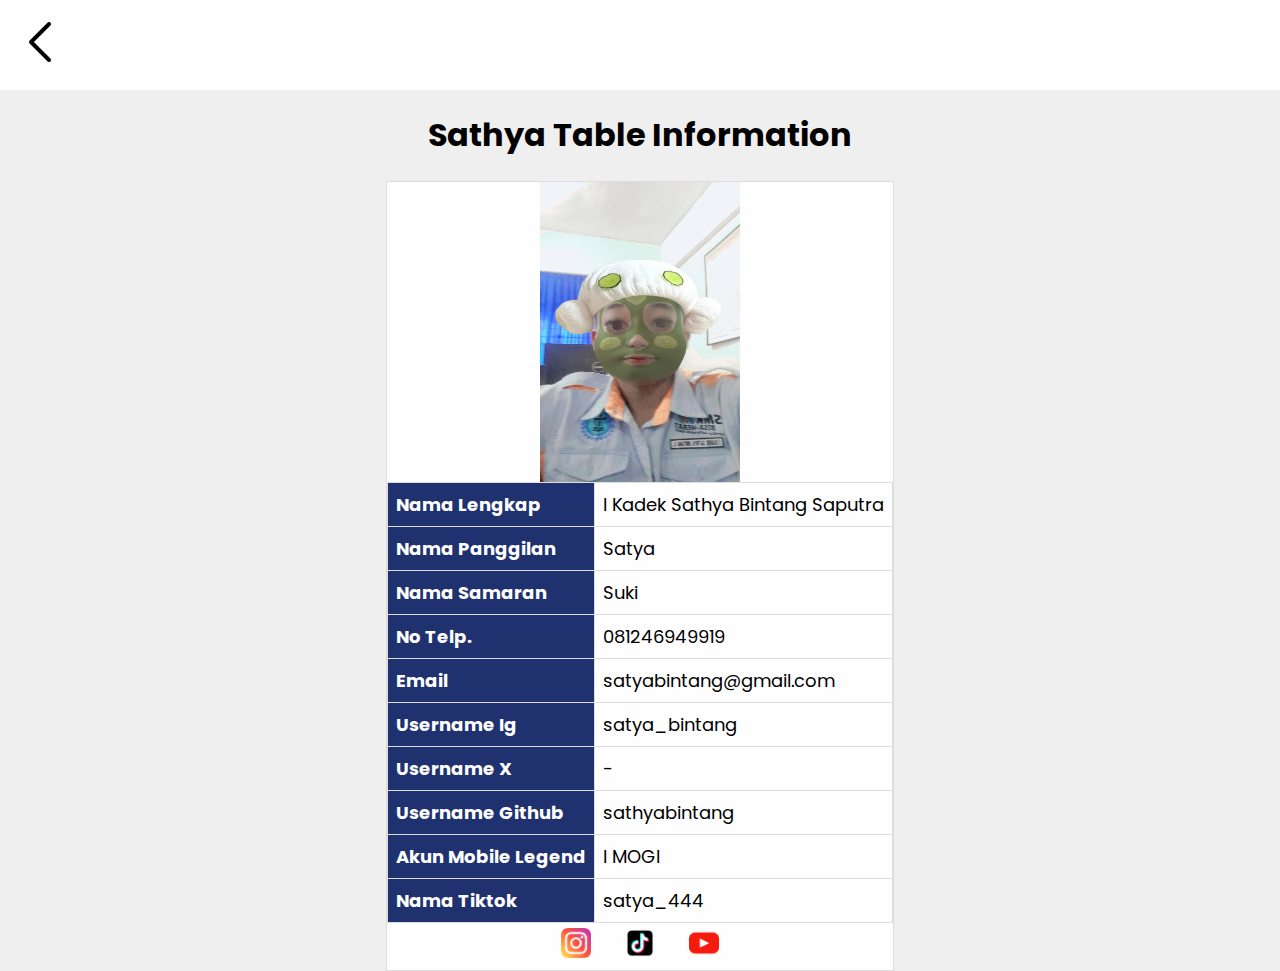
<file: XIRPL1_23_Kelompok Sekiro/tugas pw sekiro(23)/table2.html>
<!DOCTYPE html>
<html lang="en">
<head>
    <meta charset="UTF-8">
    <meta name="viewport" content="width=device-width, initial-scale=1.0">
    <title>Document</title>
    <link rel="stylesheet" href="style.css">

    <link rel="preconnect" href="https://fonts.googleapis.com">
        <link rel="preconnect" href="https://fonts.gstatic.com" crossorigin>
        <link
            href="https://fonts.googleapis.com/css2?family=Poppins:ital,wght@0,100;0,200;0,300;0,400;0,500;0,600;0,700;0,800;0,900;1,100;1,200;1,300;1,400;1,500;1,600;1,700;1,800;1,900&family=Quicksand:wght@300..700&display=swap"
            rel="stylesheet">
</head>
<body>
    <div class="table-information">
        <div class="head-table-information">
            <div class="button-back">
                <a href="index.html">
                    <img src="img/back.png" alt="">
                </a>
            </div>
        </div>
        <h1>Sathya Table Information</h1>
        <div class="table-container">
            <div class="table-foto">
                <img src="img/satya.jpg" alt="">
                <table>
                    <tr>
                        <th>Nama Lengkap</th>
                        <td>I Kadek Sathya Bintang Saputra</td>
                    </tr>
                    <tr>
                        <th>Nama Panggilan</th>
                        <td>Satya</td>
                    </tr>
                    <tr>
                        <th>Nama Samaran</th>
                        <td>Suki</td>
                    </tr>
                    <tr>
                        <th>No Telp.</th>
                        <td>081246949919</td>
                    </tr>
                    <tr>
                        <th>Email</th>
                        <td>satyabintang@gmail.com</td>
                    </tr>
                    <tr>
                        <th>Username Ig</th>
                        <td>satya_bintang</td>
                    </tr>
                    <tr>
                        <th>Username X</th>
                        <td>-</td>
                    </tr>
                    <tr>
                        <th>Username Github</th>
                        <td>sathyabintang</td>
                    </tr>
                    <tr>
                        <th>Akun Mobile Legend</th>
                        <td>I MOGI</td>
                    </tr>
                    <tr>
                        <th>Nama Tiktok</th>
                        <td>satya_444</td>
                    </tr>
                </table>
                <div class="sm">
                    <div class="sm-satya">
                        <a href="https://www.instagram.com/sathya_bintang/" target="_blank">
                            <img src="img/instagram.png" alt="">
                        </a>
                        <a href="https://www.tiktok.com/@sathya_444" target="_blank">
                            <img src="img/social-media.png" alt="">
                        </a>
                        <a href="https://www.youtube.com/" target="_blank">
                            <img src="img/youtube.png" alt="">
                        </a>
                    </div>
                </div>
            </div>
</body>
</html>
</file>
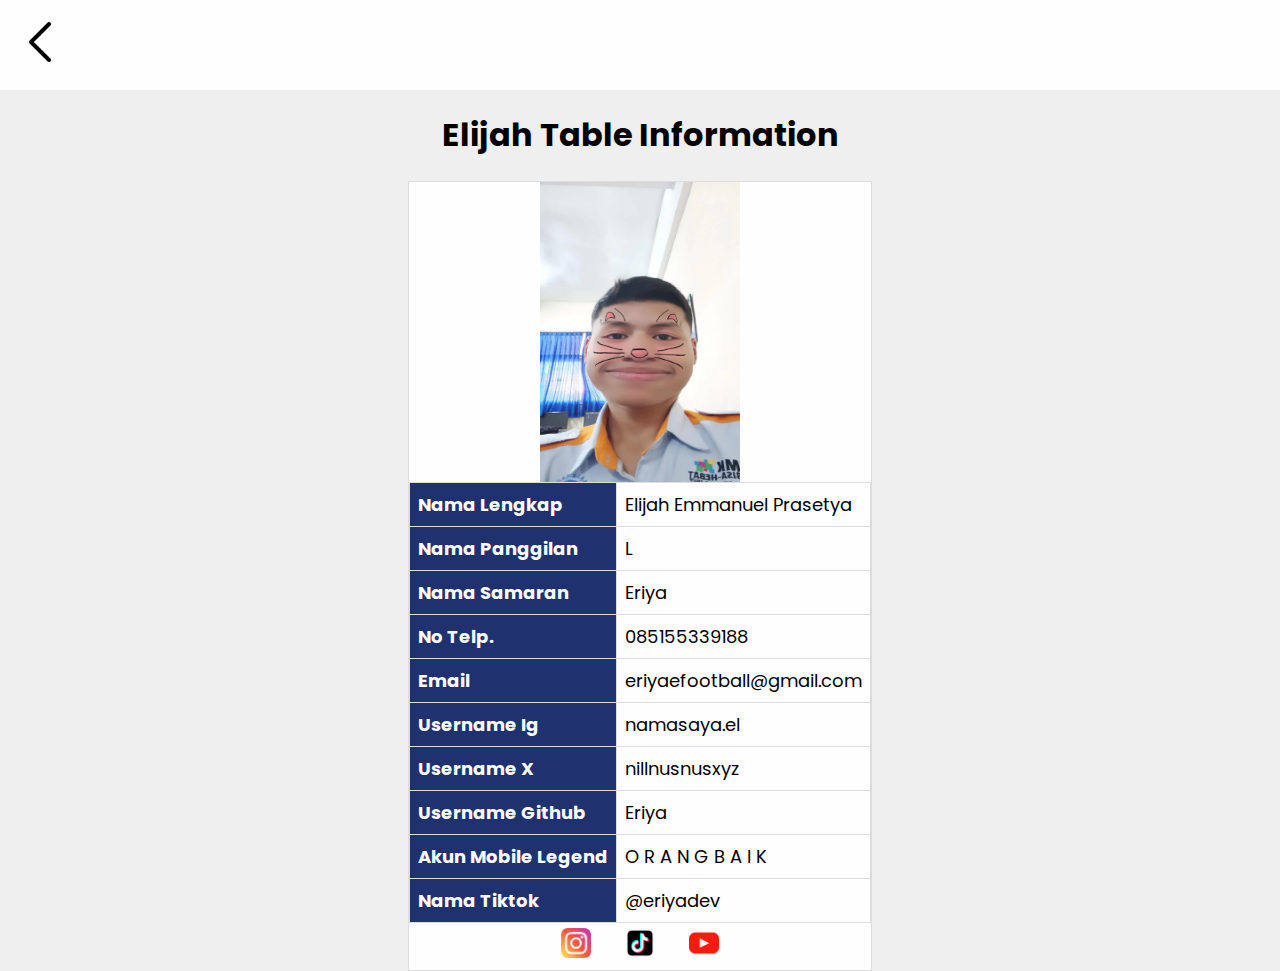
<file: XIRPL1_23_Kelompok Sekiro/tugas pw sekiro(23)/table3.html>
<!DOCTYPE html>
<html lang="en">
<head>
    <meta charset="UTF-8">
    <meta name="viewport" content="width=device-width, initial-scale=1.0">
    <title>Document</title>
    <link rel="stylesheet" href="style.css">

    <link rel="preconnect" href="https://fonts.googleapis.com">
    <link rel="preconnect" href="https://fonts.gstatic.com" crossorigin>
    <link
        href="https://fonts.googleapis.com/css2?family=Poppins:ital,wght@0,100;0,200;0,300;0,400;0,500;0,600;0,700;0,800;0,900;1,100;1,200;1,300;1,400;1,500;1,600;1,700;1,800;1,900&family=Quicksand:wght@300..700&display=swap"
        rel="stylesheet">
</head>
<body>
    <div class="table-information">
        <div class="head-table-information">
            <div class="button-back">
                <a href="index.html">
                    <img src="img/back.png" alt="">
                </a>
            </div>
        </div>
        <h1>Elijah Table Information</h1>
            <div class="table-container">
                <div class="table-foto">
                    <img src="img/el.jpg" alt="">
                    <table>
                        <tr>
                            <th>Nama Lengkap</th>
                            <td>Elijah Emmanuel Prasetya</td>
                        </tr>
                        <tr>
                            <th>Nama Panggilan</th>
                            <td>L</td>
                        </tr>
                        <tr>
                            <th>Nama Samaran</th>
                            <td>Eriya</td>
                        </tr>
                        <tr>
                            <th>No Telp.</th>
                            <td>085155339188</td>
                        </tr>
                        <tr>
                            <th>Email</th>
                            <td>eriyaefootball@gmail.com</td>
                        </tr>
                        <tr>
                            <th>Username Ig</th>
                            <td>namasaya.el</td>
                        </tr>
                        <tr>
                            <th>Username X</th>
                            <td>nillnusnusxyz</td>
                        </tr>
                        <tr>
                            <th>Username Github</th>
                            <td>Eriya</td>
                        </tr>
                        <tr>
                            <th>Akun Mobile Legend</th>
                            <td>O R A N G B A I K</td>
                        </tr>
                        <tr>
                            <th>Nama Tiktok</th>
                            <td>@eriyadev</td>
                        </tr>
                </div>
                </table>
                <div class="sm">
                    <div>
                        <a href="https://www.instagram.com/namasaya.el/" target="_blank">
                            <img src="img/instagram.png" alt="">
                        </a>
                        <a href="https://www.tiktok.com/@eriyadev" target="_blank">
                            <img src="img/social-media.png" alt="">
                        </a>
                        <a href="https://www.youtube.com/@eriyadeveloper" target="_blank">
                            <img src="img/youtube.png" alt="">
                        </a>
                    </div>
                </div>
            </div>
        </div>
</body>
</html>
</file>
<file: XIRPL1_16_Kelompok Sekiro/KELOMPOK/style.css>
* {
  margin: 0;
  padding: 0;
  box-sizing: border-box;
}

header {
  display: flex;
  flex-direction: column;
  align-items: center;
  background-color: #021c1e;
  /* background: linear-gradient(180deg, red, blue); */
}

main {
  display: flex;
  justify-content: space-evenly;
  flex-direction: column;
  height: 100vh;
}

body {
  font-family: system-ui, -apple-system, BlinkMacSystemFont, 'Segoe UI', Roboto, Oxygen, Ubuntu, Cantarell, 'Open Sans', 'Helvetica Neue', sans-serif;
  background-color: #fffefe;
}

.home {
  display: flex;
  flex-direction: column;
  align-items: center;
}

header h1 {
  font-size: 40px;
  color: white;
  padding-top: 15px;
  padding-bottom: 15px;
}

.home h2 {
  font-size: 25px;
  font-weight: 600;
  margin-top: 30px;
  margin-bottom: 30px;
}

span {
  color: red;
}

.kolom-member {
  display: flex;
  justify-content: space-evenly;
  flex-wrap: wrap;
}

.member {
  display: flex;
  flex-direction: column;
  align-items: center;
  justify-content: center;
  background-color: white;
  border-radius: 5px;
  border: 1px solid black;
  width: 350px;
  height: 520px;
}

.member-image {
  display: flex;
  width: 301px;
  height: 401px;
  border-radius: 10px;
  margin: 15px 0 15px 0;
}

.member-image img {
  width: 300px;
  height: 400px;
  box-shadow: 2px 2px 5px 1px;
  border-radius: 15px;
}

table {
  text-align: left;
  line-height: 25px;
  padding: 5px;
}

table td {
  font-weight: 450;
}

.oshi {
  display: flex;
  flex-direction: column;
  margin-top: 10px;
}

.title {
  display: flex;
  justify-content: center;
}

.title h2 {
  font-size: 25px;
  font-weight: 600;
  margin-top: 30px;
  margin-bottom: 30px;
}

.wrapper {
  display: flex;
  justify-content: space-evenly;
  flex-wrap: wrap;
}

.oshi-image {
  margin: 15px;
  width: 200px;
  height: 250px;
  box-shadow: 1px 2px 5px 2px;
  border-radius: 19px;
}

.oshi-image img {
  width: 200px;
  height: 250px;
  border-radius: 20px;
  transition: 0.3s;
  filter: brightness(35%) blur(2px) opacity(95%);
}

.oshi-image img:hover {
  transform: scale(1.2);
  filter: brightness(100%);
}

footer {
  margin-top: 25px;
  padding: 30px;
  background-color: #021c1e;
  color: white;
  text-align: center;
  font-weight: bolder;
  font-size: 17px;
}

.tombol {
  display: flex;
  justify-content: center;
  padding-top: 25px;
  padding-bottom: 10px;
}

.tombol button {
  border-radius: 15px;
  width: 160px;
  height: 45px;
  background-color: red;
  font-size: 16px;
  font-weight: 600;
  transform: .5s;
}

.tombol button:hover {
  color: black;
  transform: scale(1.1);
  border: 2px solid black;
  background-color: transparent;
}

@media screen and (max-width: 1200px) {
  main {
    flex-flow: column nowrap;
  }
}

@media screen and (max-width: 768px) {
  .member{
    margin: 5px;
  }
}

@media screen and (max-width: 530px) {
  .home h2{
    display: flex;
    flex-direction: column;
    align-items: center;
    justify-content: center;
  }
}

@media screen and (max-width: 468px) {
  header h1 {
    font-size: 30px;
  }

  .home h2 {
    font-size: 22px;
  }

  .title h2 {
    font-size: 22px;
  }

  footer {
    font-size: 15px;
  }
}

@media screen and (max-width: 401px) {
  .member {
    width: 330px;
    height: 490px;
  }

  .home h2{
    display: flex;
    flex-direction: column;
    align-items: center;
    justify-content: center;
  }

  .member-image {
    display: flex;
    width: 270px;
    height: 370px;
    margin: 15px 0 15px 0;
  }

  .member-image img {
    width: 270px;
    height: 370px;
  }

  .tombol {
    display: flex;
    justify-content: center;
    padding-top: 25px;
    padding-bottom: 10px;
  }

  header h1 {
    font-size: 26px;
  }

  .home h2 {
    font-size: 19px;
  }

  .title h2 {
    font-size: 22px;
  }

  footer {
    font-size: 15px;
  }
}
</file>
<file: XIRPL1_23_Kelompok Sekiro/tugas pw sekiro(23)/style.css>
body {
    margin: 0;
    padding: 0;
    font-family: "poppins";
    background-color: #efefef;
}

.navbar-container {
    display: flex;
    flex-direction: column;
}

.navbar-head-container {
    display: flex;
    justify-content: center;
    align-items: center;
    height: 10vh;
    background-color: #1F316F;
    color: white;
}

.navbar-list-container {
    background-color: #fefefe;
    height: 10vh;
}

.navbar-list-container ul {
    justify-content: center;
    align-items: center;
    display: flex;
    list-style: none;
    gap: 20px;
}

.navbar-list-container a {
    text-decoration: none;
    color: #1F316F;
}


/* about */
.about-container {
    display: flex;
    flex-direction: column;
    justify-content: center;
    align-items: center;
    height: 100vh;
}

.about-container p {
    font-size: 20px
}

.about-container span {
    color: #1F316F;
}

.img-container {
    display: flex;
    gap: 30px;
}

.img-container img {
    border-radius: 10px;
    width: 200px;
    height: 300px;
    filter: brightness(50%);
    margin-top: 6%;
}

.img-container img:hover {
    filter: brightness(100%);
    transform: scale(1.1);
    transition: all 0.3s ease;
}

/* foto */
.foto-container {
    height: 110vh;
    display: flex;
    flex-direction: column;
    justify-content: center;
    align-items: center;
}

.foto-container-2 {
    display: flex;
    flex-direction: row;
}

.foto-container-2 h2 {
    color: #1F316F;
}

.foto {
    display: flex;
    flex-direction: column;
    justify-content: center;
    align-items: center;
    background-color: #fefefe;
    border-radius: 10px;
    padding: 40px;
    margin: 30px;
    width: 300px;
}

.foto button {
    margin-top: 30px;
    height: 50px;
    width: 200px;
    padding: 10px;
    font-size: 1.3rem;
    font-weight: bold;
    border-radius: 10px;
    background-color: #1F316F;
    color: white;
}

.foto img {
    width: 200px;
}


/* table information */

.table-information h1 {
    text-align: center;
}

.table-container {
    display: flex;
    justify-content: center;
    align-items: center;
}

.table-container img {
    width: 200px;
    height: 300px;
}

.table-foto {
    display: flex;
    flex-direction: column;
    justify-content: center;
    align-items: center;
    border: 1px solid #ddd;
    background-color: #fefefe;
}

.table-foto table {
    border-collapse: collapse;
}

table th {
    text-align: left;
    background-color: #1F316F;
    color: white;
}

table th,
td {
    font-size: 18px;
    border: 1px solid #ddd;
    padding: 8px;
}

.sm img {
    width: 30px;
    height: 30px;
    padding: 5px;
    margin: 0 10px;
}

.sm a {
    text-decoration: none;
}

.button-back img {
    width: 40px;
}

.head-table-information {
    display: flex;
    height: 10vh;
    align-items: center;
    background-color: #fefefe;
}

.button-back {
    display: flex;
    margin-left: 20px;
}

/* gallery */
.gallery-container {
    display: flex;
    flex-direction: column;
    justify-content: center;
    align-items: center;
    height: 120vh;
}

.gallery-container p {
    font-size: 20px;
}

.gallery-container img {
    width: 18%;
    margin: 20px;
    border-radius: 10px;
}

.photo-container-1 {
    display: flex;
    justify-content: center;
    align-items: center;
}

.photo-container-2 {
    display: flex;
    justify-content: center;
    align-items: center;
}

/* footer */

.footer-container {
    height: 10vh;
    display: flex;
    justify-content: center;
    align-items: center;
    background-color: #1F316F;
}

.footer-container h2 {
    color: white;
}

/* responsive */
@media screen and (max-width: 467px) {
    .about-container p {
        font-size: 18px;
        width: 50%;
        text-align: center;
    }

    .img-container {
        display: flex;
        flex-direction: column;
    }

    .about-container {
        height: 180vh;
    }

    .img-container img {
        width: 200px;
        height: 300px;
    }

    .foto-container-2 {
        display: flex;
        flex-direction: column;
    }

    .foto {
        width: 250px;
    }

    .foto-container {
        height: 290vh;
        display: flex;
        flex-direction: column;
    }

    .gallery-container {
        height: 110vh;
    }

    .photo-container-2 {
        display: flex;
        flex-wrap: wrap;
    }

    .gallery-container p {
        width: 50%;
        text-align: center;
    }

    .gallery-container img {
        width: 37%;
    }

    .table-container {
        height: 120vh;
    }

    table th,
    td {
        font-size: 11px;
        border: 1px solid #ddd;
        padding: 8px;
    }

    .footer-container h2 {
        font-size: 1rem;
    }
}
</file>
<file: XIRPL1_5_Kelompok Sekiro/style.css>
@import url('https://fonts.googleapis.com/css2?family=Kalnia+Glaze:wght@100..700&family=Montserrat:ital,wght@0,100..900;1,100..900&family=Poppins:ital,wght@0,300;0,400;0,500;0,600;0,700;1,300&display=swap');
*{
    box-sizing: border-box;
}

body{
    margin: 0;
    padding: 0;
    width: 100%;

    display: flex;
    flex-direction: column;
    justify-content: center;
    align-items: center;

    font-family: "Poppins", sans-serif;

    background-color: #efefef;
    overflow-x: hidden;
}

header{
    top: 0;
    left: 0;
    width: 100%;
    background-color: #ED1B24;

    display: flex;
    justify-content: center;
    align-items: center;
}

header h1{
    color: white;
}

main{
    display: flex;
    flex-direction: column;
    align-items: center;
}

.kolom-member{
    width: 90%;
    display: flex;
    flex-direction: row;
    justify-content: center;
    gap: 1rem;
}

.member{
    background-color: #fefefe;
    border-radius: 15px;

    display: flex;
    flex-direction: column;

    align-items: center;
    padding: 1rem;
}

.member img{
    height: 400px;
    display: flex;
}

table{
    border-collapse: collapse;
    margin: 1rem 0;
    text-align: left;
    border-radius: 10px 10px 10px 10px;
    overflow: hidden;
}

table th{
    background-color: #ED1B24;
    color: white;
}

th, td{
    padding: 12px 15px;
}

td{
    border-bottom: #efefef 2px solid;
}

table tr:nth-of-type(even){
    background-color: #efefef;
}

table tr th:nth-of-type(even){
    background-color: #aa1920;
}

footer{
    width: 100%;
    background-color: #ED1B24;
    color: white;
    margin-top: 5rem;
    
    display: flex;
    justify-content: center;
}

.social-icons{
    display: flex;
    flex-direction: row;
    justify-content: center;
    align-items: center;
    gap: .8rem;
}

.social-icons a{
    font-size: 30px;
    color: #ED1B24;
}

.button a button{
    border: none;
    background-color: #ED1B24;
    padding: 10px 15px;
    border-radius: 5px;
    color: white;

    font-size: 1rem;
    font-family: 'Poppins', sans-serif;

    transition: .3s;
}

.button a button:hover{
    background-color: white;
    color: #ED1B24;
    border: 1px solid #ED1B24;
}

.button{
    display: flex;
    justify-content: center;
    align-items: center;
}

@media screen and (max-width: 768px) {
    .kolom-member{
        flex-direction: column;
    }
}
</file>
<file: XIRPL1_16_Kelompok Sekiro/KELOMPOK/style1.css>
* {
  margin: 0;
  padding: 0;
  box-sizing: border-box;
}

body {
  font-family: system-ui, -apple-system, BlinkMacSystemFont, 'Segoe UI', Roboto, Oxygen, Ubuntu, Cantarell, 'Open Sans', 'Helvetica Neue', sans-serif;
  background-color: #fffefe;
}

h1 {
  font-size: 30px;
  color: black;
  margin-bottom: 13px;
  margin-top: 5px;
  display: flex;
  justify-content: center;
  margin: 30px 0 60px 0;
}

.kolom-member {
  display: flex;
  justify-content: center;
  margin-bottom: 15px;
}

.member {
  display: flex;
  flex-direction: column;
  align-items: center;
  background-color: white;
  border-radius: 5px;
  border: 1px solid black;
}

.member-image {
  display: flex;
  width: 271px;
  height: 301px;
  border-radius: 10px;
  margin: 15px 0 0 0;
}

.member-image img {
  width: 270px;
  height: 300px;
  box-shadow: 2px 2px 5px 1px;
  border-radius: 15px;
}

.sosial-media {
  display: flex;
  padding-top: 10px;
  padding-bottom: 10px;
}

.sosial-media ul {
  display: flex;
  gap: 25px;
}

.sosial-media li {
  list-style-type: none;
}

.sosial-media li a {
  text-decoration: none;
  font-size: 25px;
  color: black;
  transition: all 0.1s ease-in-out;
}

.sosial-media li a:hover {
  color: red;
}

table {
  text-align: left;
  font-size: 20px;
}

table th {
  padding: 10px;
  color: white;
  background-color: #021c1e;
  font-weight: 750;
}

table td {
  padding: 10px;
  font-weight: 450;
}

span {
  color: red;
}

.back-t {
  padding: 5px;
  display: flex;
  gap: 10px;
  justify-content: center;
}

.back-t i {
  font-size: 30px;
  font-weight: 600;
  padding-right: 10px;
  padding-left: 10px;
  transform: .5s;
}

.back-t a:hover {
  color: red;
}

@media screen and (max-width: 550px) {
  h1{
    font-size: 26px;
  }
}

@media screen and (max-width: 510px) {
  h1 {
    font-size: 25px;
  }

  table{
    font-size: 15px;
  }
}

@media screen and (max-width: 440px) {
  h1 {
    display: flex;
    flex-direction: column;
    align-items: center;
    justify-content: center;
    font-size: 26px;
  }

  table {
    font-size: 13px;
  }

  table th {
    padding: 8px;
  }

  table td{
    padding: 8px;
  }

}
</file>
